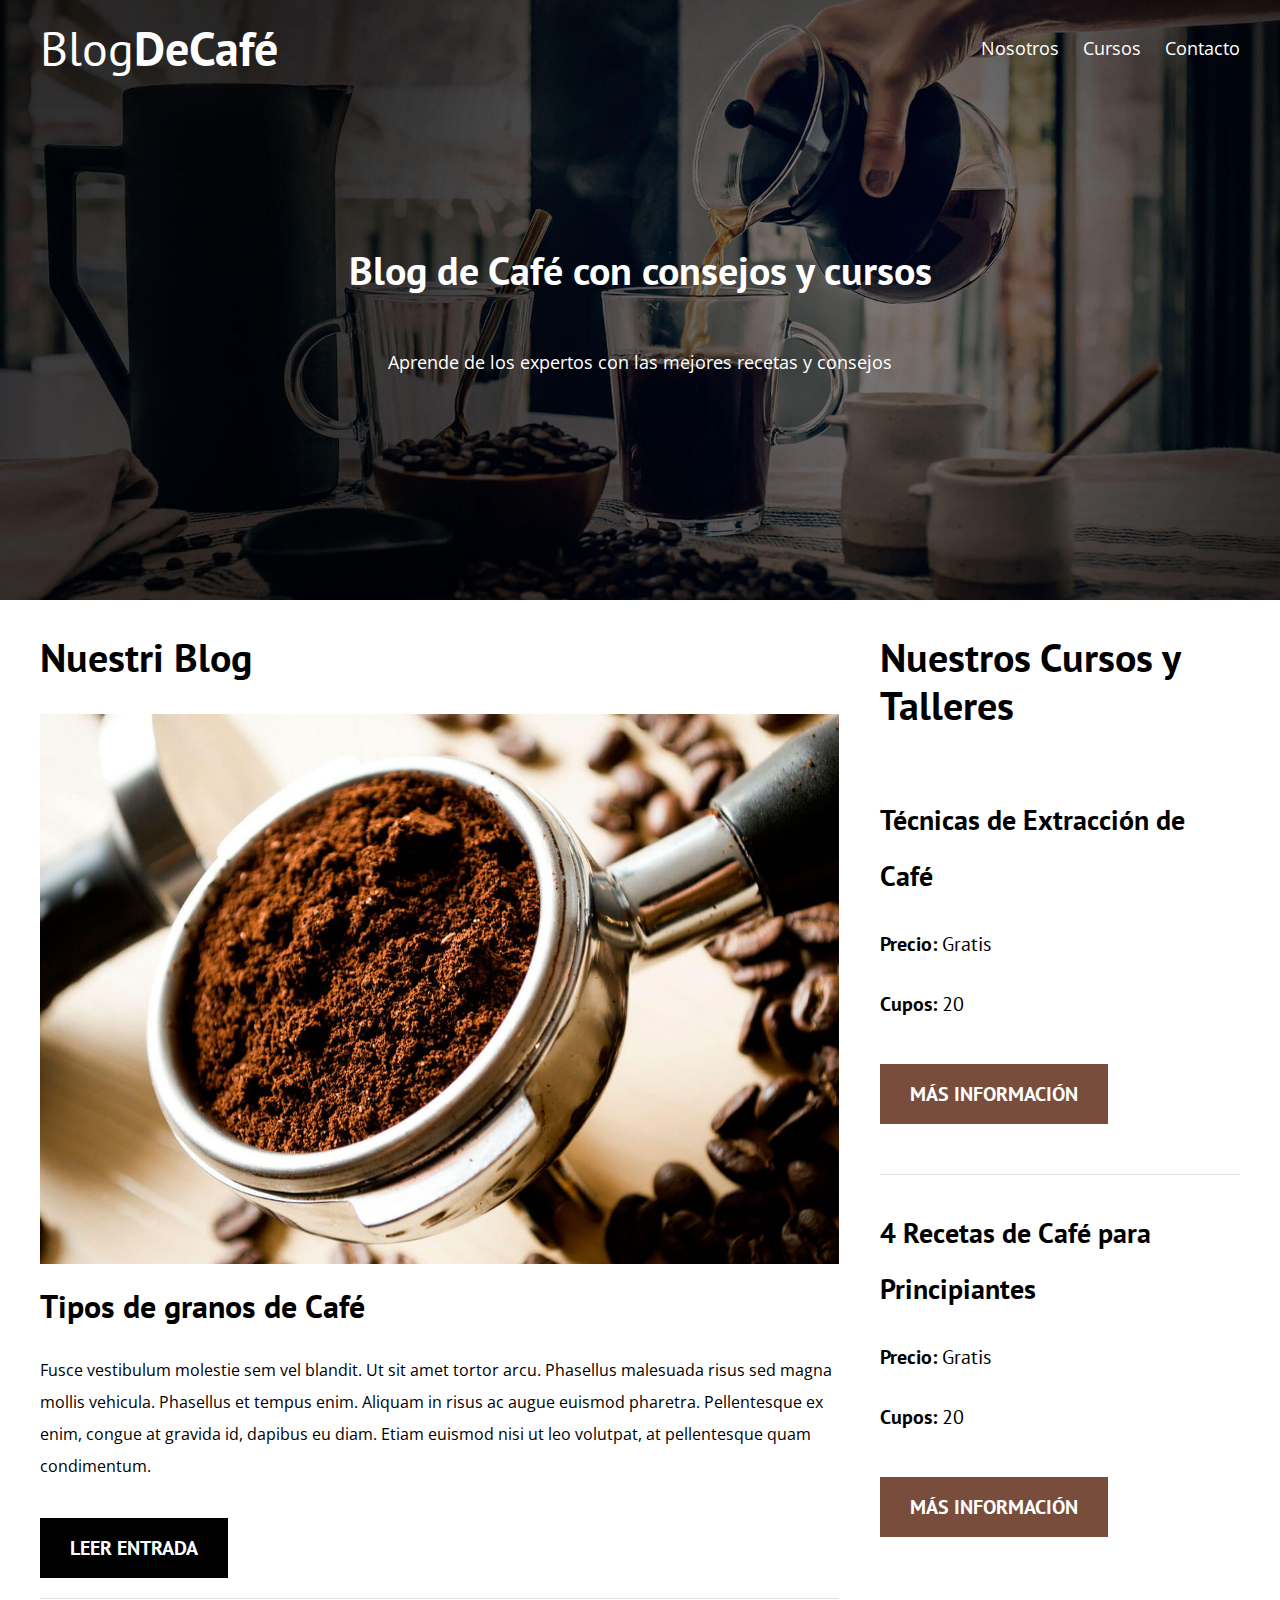
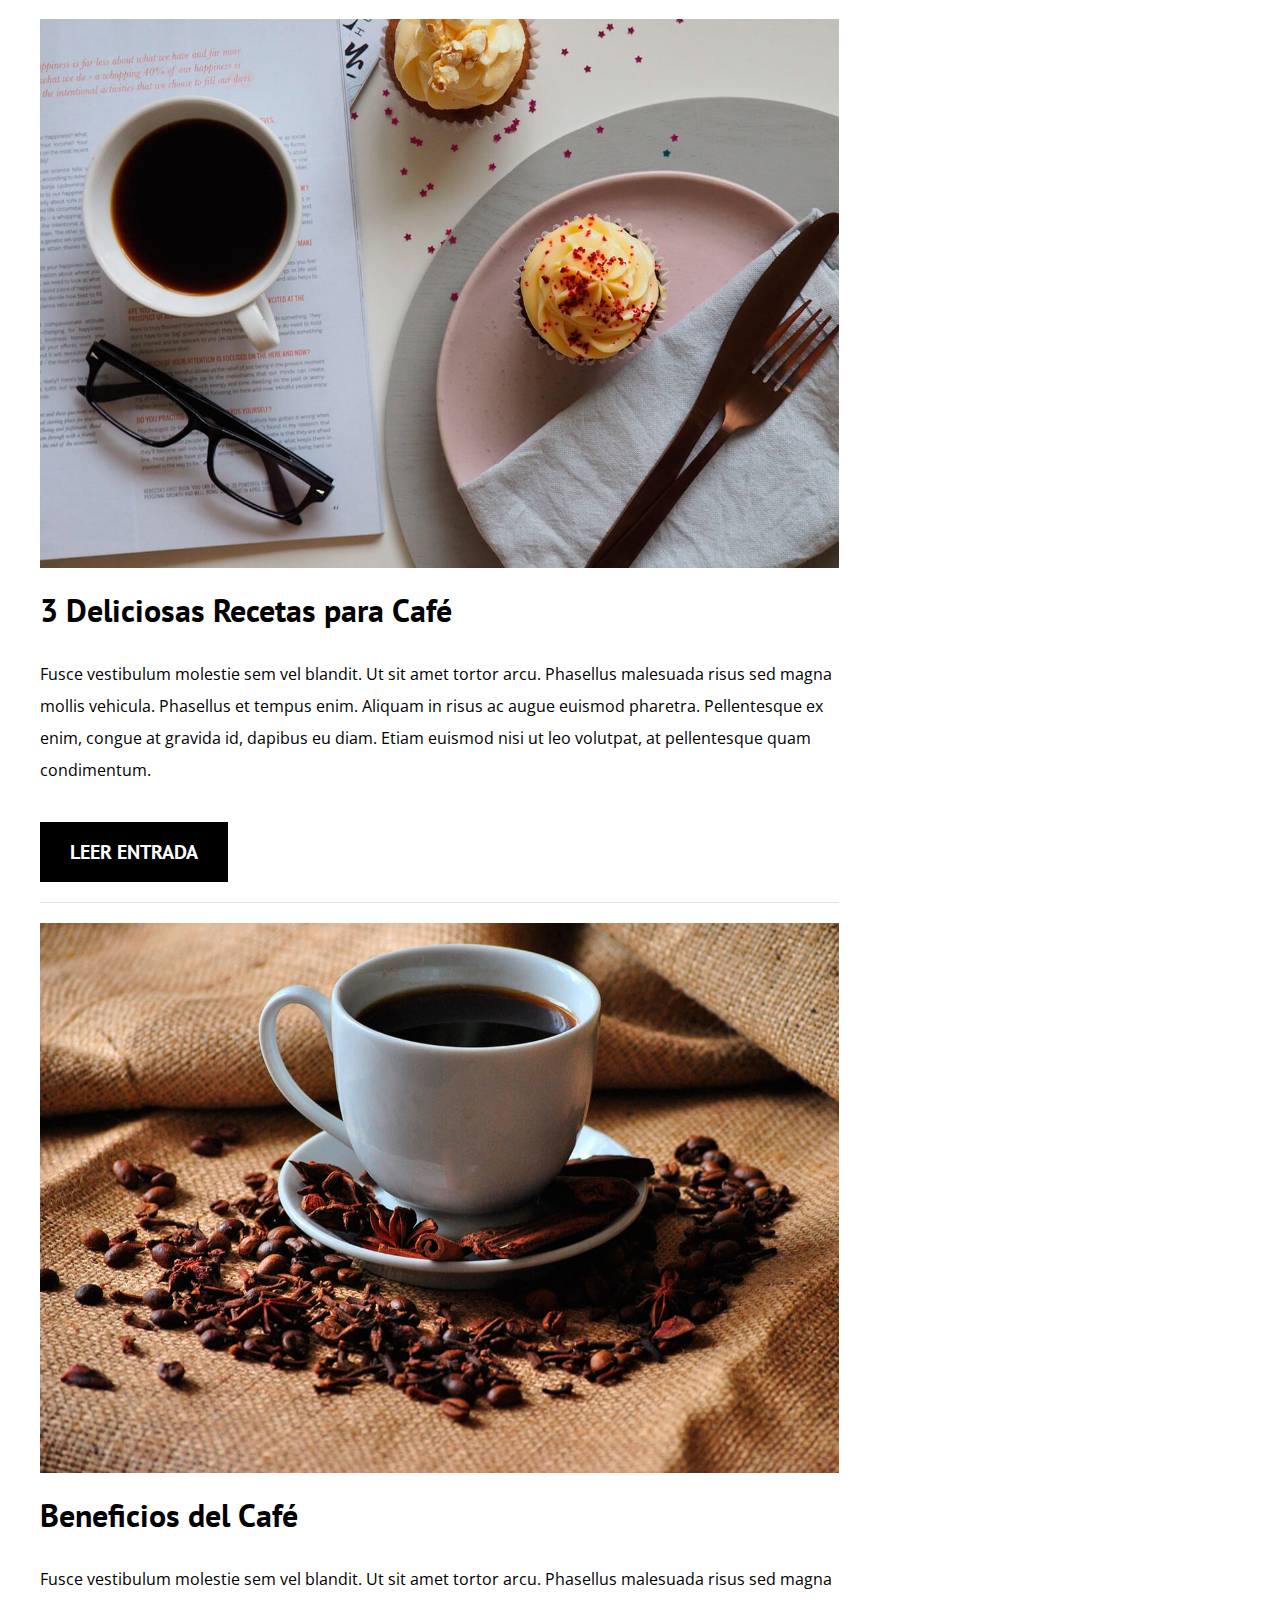
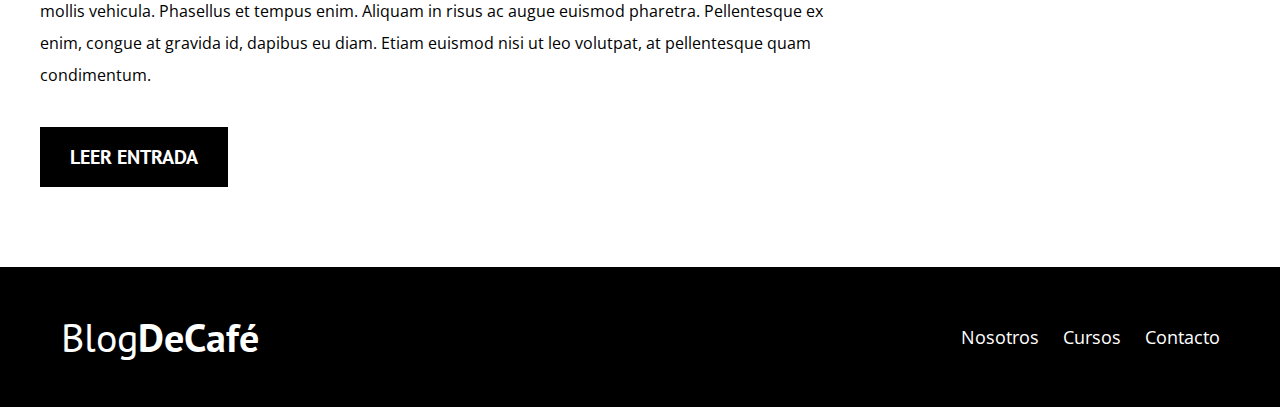
<file: index.html>
<!DOCTYPE html>
<html lang="en">
<head>
    <meta charset="UTF-8">
    <meta name="viewport" content="width=device-width, initial-scale=1.0">
    <title>BlogDeCafé</title>
    <link href="https://fonts.googleapis.com/css2?family=Open+Sans&family=PT+Sans:wght@400;700&display=swap" rel="stylesheet">
    <link rel="stylesheet" href="css/normalize.css">
    <link rel="stylesheet" href="css/style.css">
</head>
<body>

    <header class="site-header">
        <div class="contenedor">
            <div class="barra">
                <a href="index.html">
                    <h1 class="no-margin">Blog<span>DeCafé</span></h1>
                </a>
                
                <nav class="navegacion">
                    <a href="nosotros.html">Nosotros</a>
                    <a href="cursos.html">Cursos</a>
                    <a href="contactos.html">Contacto</a>
                </nav>
            </div><!--Barra-->
            
            <div class="texto-header">
                <h2 class="no-margin">Blog de Café con consejos y cursos</h2>
                <p class="no-margin">Aprende de los expertos con las mejores recetas y consejos</p>
            </div>
        </div><!--Contenedor-->
    </header>

     <div class="contenido-principal contenedor">
        <main class="blog">
            <h2>Nuestri Blog</h2>
            <article class="entrada-blog">
                <div class="imagen">
                    <img src="img/blog1.jpg" alt="Imagen de Blog 1">
                </div>
                <div class="contenido-blog">
                    <h3 class="no-margin">Tipos de granos de Café</h3>
                    <p>Fusce vestibulum molestie sem vel blandit. Ut sit amet tortor arcu.
                     Phasellus malesuada risus sed magna mollis vehicula. Phasellus et tempus enim. 
                     Aliquam in risus ac augue euismod pharetra. Pellentesque ex enim, congue at gravida id, dapibus eu diam. 
                     Etiam euismod nisi ut leo volutpat, at pellentesque quam condimentum.</p>
                    <a href="entrada.html" class="btn btn-primario">Leer entrada</a>
                </div>
            </article>

            <article class="entrada-blog">
                <div class="imagen">
                    <img src="img/blog2.jpg" alt="Imagen de Blog 1">
                </div>
                <div class="contenido-blog">
                    <h3 class="no-margin">3 Deliciosas Recetas para Café</h3>
                    <p>Fusce vestibulum molestie sem vel blandit. Ut sit amet tortor arcu.
                     Phasellus malesuada risus sed magna mollis vehicula. Phasellus et tempus enim. 
                     Aliquam in risus ac augue euismod pharetra. Pellentesque ex enim, congue at gravida id, dapibus eu diam. 
                     Etiam euismod nisi ut leo volutpat, at pellentesque quam condimentum.</p>
                    <a href="entrada.html" class="btn btn-primario">Leer entrada</a>
                </div>
            </article>

            <article class="entrada-blog">
                <div class="imagen">
                    <img src="img/blog3.jpg" alt="Imagen de Blog 1">
                </div>
                <div class="contenido-blog">
                    <h3 class="no-margin">Beneficios del Café</h3>
                    <p>Fusce vestibulum molestie sem vel blandit. Ut sit amet tortor arcu.
                     Phasellus malesuada risus sed magna mollis vehicula. Phasellus et tempus enim. 
                     Aliquam in risus ac augue euismod pharetra. Pellentesque ex enim, congue at gravida id, dapibus eu diam. 
                     Etiam euismod nisi ut leo volutpat, at pellentesque quam condimentum.</p>
                    <a href="entrada.html" class="btn btn-primario">Leer entrada</a>
                </div>
            </article>

        </main>

        <aside class="cursos">
            <h2>Nuestros Cursos y Talleres</h2>

            <ul class="cursos-lista">
                <li class="curso">
                    <h4 class="no-margin">Técnicas de Extracción de Café</h4>
                    <p>Precio: <span>Gratis</span></p>
                    <p>Cupos: <span>20</span></p>
                    <a href="cursos.html" class="btn btn-segundario">Más Información</a>
                </li>
                <li class="curso">
                    <h4 class="no-margin">4 Recetas de Café para Principiantes</h4>
                    <p>Precio: <span>Gratis</span></p>
                    <p>Cupos: <span>20</span></p>
                    <a href="cursos.html" class="btn btn-segundario">Más Información</a>
                </li>
            </ul>

        </aside><!--contenido-principal-->

     </div>

     <footer class="site-footer">
        <div class="contenedor">
            <div class="barra">
                <p class="no-margin">Blog<span>DeCafé</span></p>
                <nav class="navegacion">
                    <a href="nosotros.html">Nosotros</a>
                    <a href="cursos.html">Cursos</a>
                    <a href="contactos.html">Contacto</a>
                </nav>
            </div>
        </div>

     </footer>
    
</body>
</html>
</file>
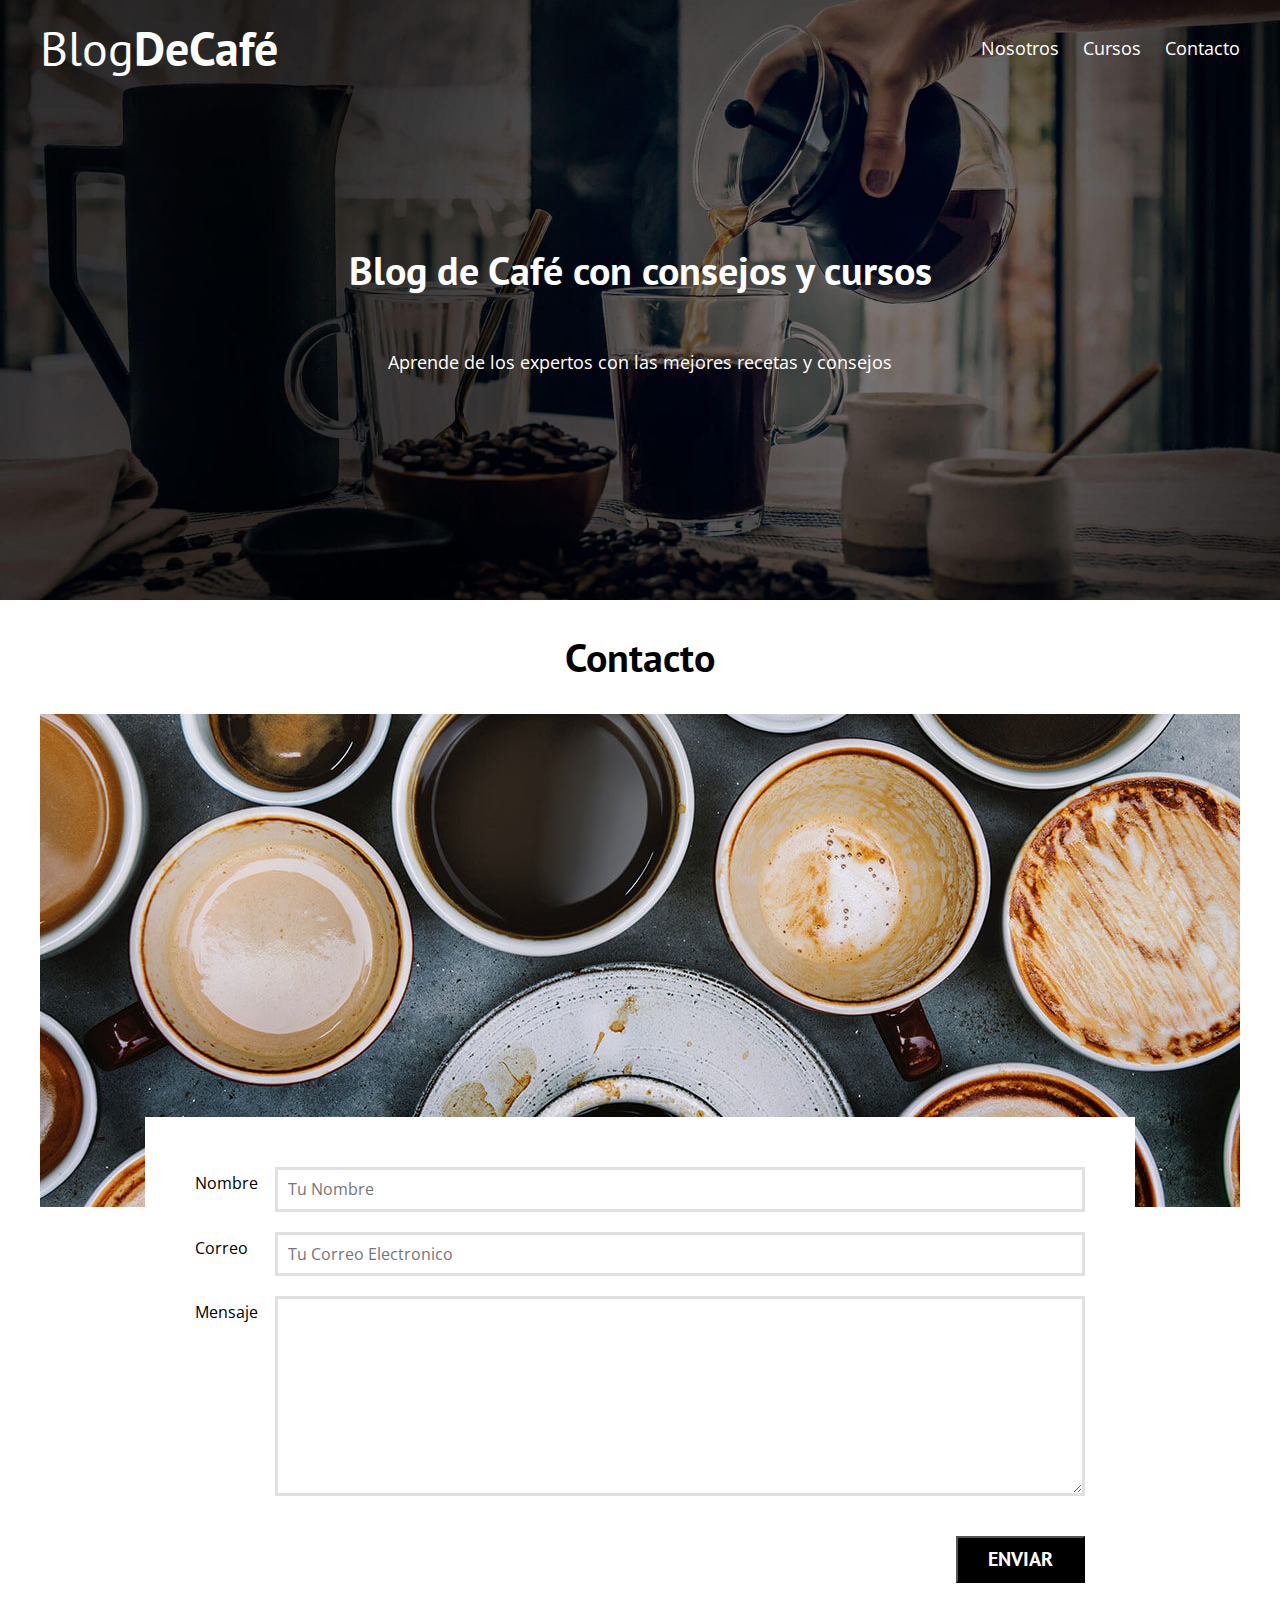
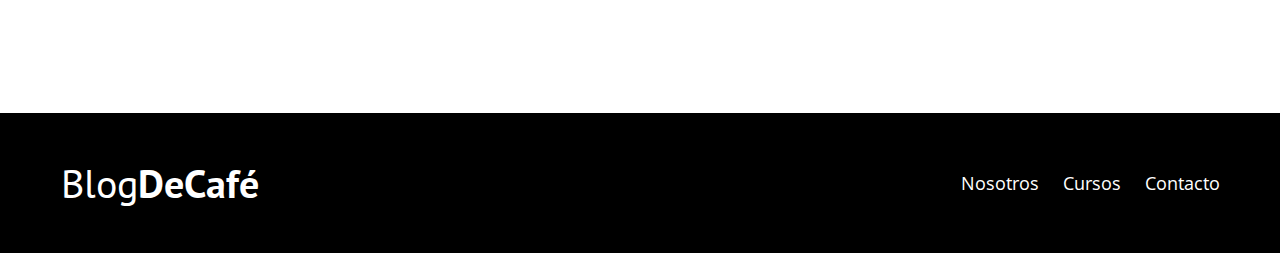
<file: contactos.html>
<!DOCTYPE html>
<html lang="en">
<head>
    <meta charset="UTF-8">
    <meta name="viewport" content="width=device-width, initial-scale=1.0">
    <title>BlogDeCafé - Contacto</title>
    <link href="https://fonts.googleapis.com/css2?family=Open+Sans&family=PT+Sans:wght@400;700&display=swap" rel="stylesheet">
    <link rel="stylesheet" href="css/normalize.css">
    <link rel="stylesheet" href="css/style.css">
</head>
<body>

    <header class="site-header">
        <div class="contenedor">
            <div class="barra">
                <a href="index.html">
                    <h1 class="no-margin">Blog<span>DeCafé</span></h1>
                </a>
                
                <nav class="navegacion">
                    <a href="nosotros.html">Nosotros</a>
                    <a href="cursos.html">Cursos</a>
                    <a href="contactos.html">Contacto</a>
                </nav>
            </div><!--Barra-->
            
            <div class="texto-header">
                <h2 class="no-margin">Blog de Café con consejos y cursos</h2>
                <p class="no-margin">Aprende de los expertos con las mejores recetas y consejos</p>
            </div>
        </div><!--Contenedor-->
    </header>

    <main class="contenedor">
        <h2 class="centrar-texto">Contacto</h2>

        <div class="grid centrar-columnas">
            <div class="columnas-12">
                <img src="/img/contacto.jpg" alt="Imagen Contacto">
            </div>

            <div class="formulario-contacto columnas-10">
                <form action="#">
                    <div class="campo">
                        <label for="nombre">Nombre</label>
                        <input type="text" id="nombre" placeholder="Tu Nombre">
                    </div>
                    <div class="campo">
                        <label for="email">Correo</label>
                        <input type="email" id="email" placeholder="Tu Correo Electronico">
                    </div>
                    <div class="campo mensaje">
                        <label for="mensaje">Mensaje</label>
                        <textarea id="mensaje"></textarea>
                    </div>
                    <div class="campo enviar">
                        <input type="submit" value="Enviar" class="btn btn-primario">
                    </div>
                </form>
            </div>
        </div>
    </main>

    <footer class="site-footer">
        <div class="contenedor">
            <div class="barra">
                <p class="no-margin">Blog<span>DeCafé</span></p>
                <nav class="navegacion">
                    <a href="nosotros.html">Nosotros</a>
                    <a href="cursos.html">Cursos</a>
                    <a href="contactos.html">Contacto</a>
                </nav>
            </div>
        </div>

     </footer>
    
</body>
</html>
</file>
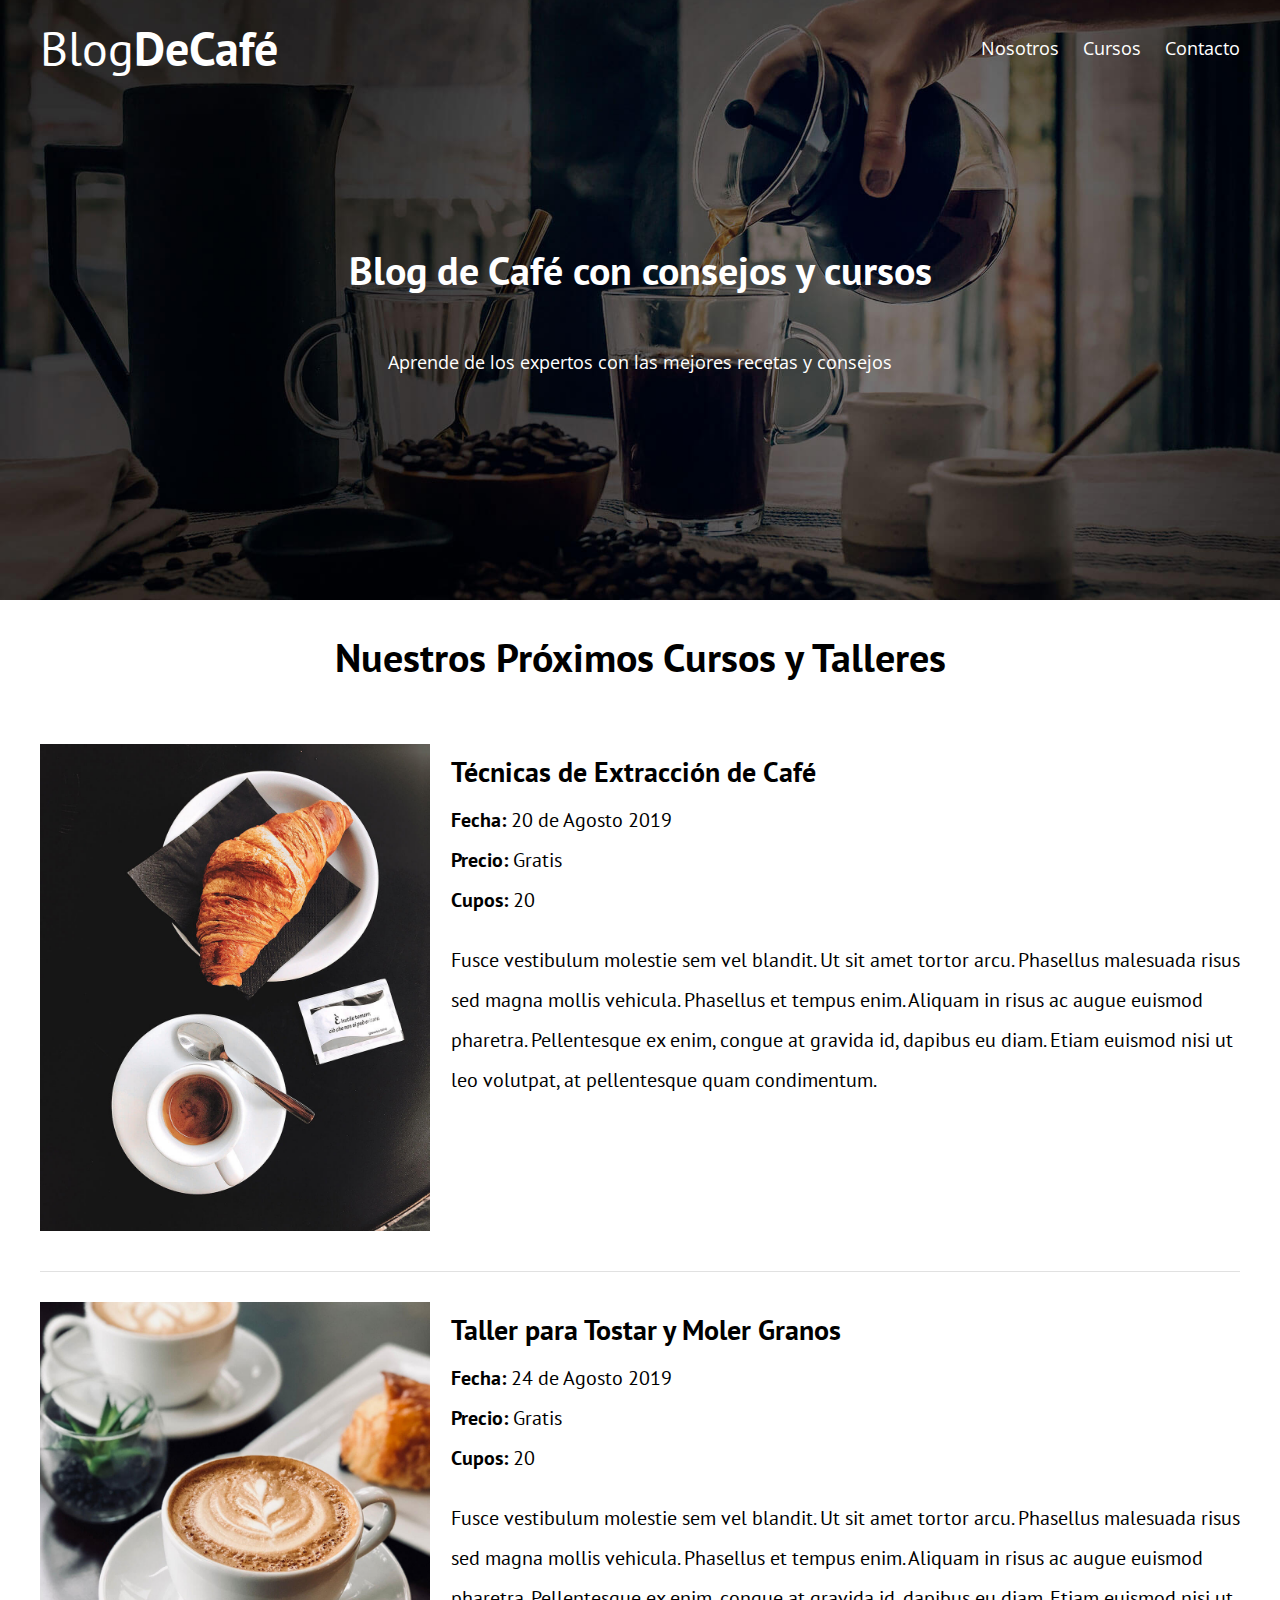
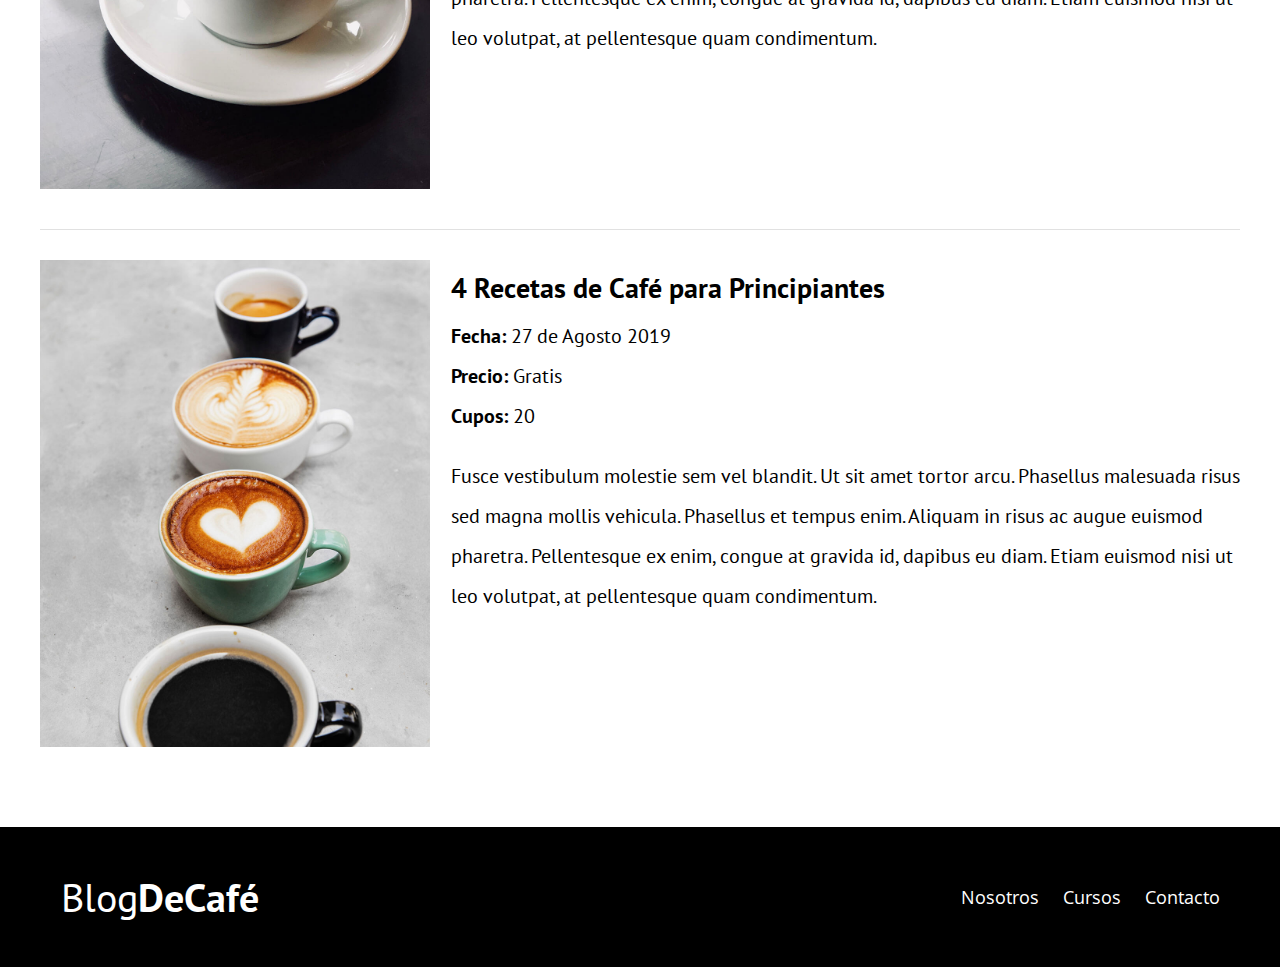
<file: cursos.html>
<!DOCTYPE html>
<html lang="en">
<head>
    <meta charset="UTF-8">
    <meta name="viewport" content="width=device-width, initial-scale=1.0">
    <title>BlogDeCafé - Cursos</title>
    <link href="https://fonts.googleapis.com/css2?family=Open+Sans&family=PT+Sans:wght@400;700&display=swap" rel="stylesheet">
    <link rel="stylesheet" href="css/normalize.css">
    <link rel="stylesheet" href="css/style.css">
</head>
<body>

    <header class="site-header">
        <div class="contenedor">
            <div class="barra">
                <a href="index.html">
                    <h1 class="no-margin">Blog<span>DeCafé</span></h1>
                </a>
                
                <nav class="navegacion">
                    <a href="nosotros.html">Nosotros</a>
                    <a href="cursos.html">Cursos</a>
                    <a href="contactos.html">Contacto</a>
                </nav>
            </div><!--Barra-->
            
            <div class="texto-header">
                <h2 class="no-margin">Blog de Café con consejos y cursos</h2>
                <p class="no-margin">Aprende de los expertos con las mejores recetas y consejos</p>
            </div>
        </div><!--Contenedor-->
    </header>

    <main class="contenedor">
        <h2 class="centrar-texto">Nuestros Próximos Cursos y Talleres</h2>

        <article class="curso grid">
            <div class="columnas-4">
                <img src="/img/curso1.jpg" alt="Imagen Curso">
            </div>
            <div class="columnas-8">
                <h4 class="no-margin">Técnicas de Extracción de Café</h4>
                <p class="no-margin">Fecha: <span>20 de Agosto 2019</span></p>
                <p class="no-margin">Precio: <span>Gratis</span></p>
                <p class="no-margin">Cupos: <span>20</span></p>
                <p class="descripcion">Fusce vestibulum molestie sem vel blandit. Ut sit amet tortor arcu.
                    Phasellus malesuada risus sed magna mollis vehicula. Phasellus et tempus enim. 
                    Aliquam in risus ac augue euismod pharetra. Pellentesque ex enim, congue at gravida id, dapibus eu diam. 
                    Etiam euismod nisi ut leo volutpat, at pellentesque quam condimentum.</p>
            </div>
        </article>

        <article class="curso grid">
            <div class="columnas-4">
                <img src="/img/curso2.jpg" alt="Imagen Curso">
            </div>
            <div class="columnas-8">
                <h4 class="no-margin">Taller para Tostar y Moler Granos</h4>
                <p class="no-margin">Fecha: <span>24 de Agosto 2019</span></p>
                <p class="no-margin">Precio: <span>Gratis</span></p>
                <p class="no-margin">Cupos: <span>20</span></p>
                <p class="descripcion">Fusce vestibulum molestie sem vel blandit. Ut sit amet tortor arcu.
                    Phasellus malesuada risus sed magna mollis vehicula. Phasellus et tempus enim. 
                    Aliquam in risus ac augue euismod pharetra. Pellentesque ex enim, congue at gravida id, dapibus eu diam. 
                    Etiam euismod nisi ut leo volutpat, at pellentesque quam condimentum.</p>
            </div>
        </article>

        <article class="curso grid">
            <div class="columnas-4">
                <img src="/img/curso3.jpg" alt="Imagen Curso">
            </div>
            <div class="columnas-8">
                <h4 class="no-margin">4 Recetas de Café para Principiantes</h4>
                <p class="no-margin">Fecha: <span>27 de Agosto 2019</span></p>
                <p class="no-margin">Precio: <span>Gratis</span></p>
                <p class="no-margin">Cupos: <span>20</span></p>
                <p class="descripcion">Fusce vestibulum molestie sem vel blandit. Ut sit amet tortor arcu.
                    Phasellus malesuada risus sed magna mollis vehicula. Phasellus et tempus enim. 
                    Aliquam in risus ac augue euismod pharetra. Pellentesque ex enim, congue at gravida id, dapibus eu diam. 
                    Etiam euismod nisi ut leo volutpat, at pellentesque quam condimentum.</p>
            </div>
        </article>
    </main>

    <footer class="site-footer">
        <div class="contenedor">
            <div class="barra">
                <p class="no-margin">Blog<span>DeCafé</span></p>
                <nav class="navegacion">
                    <a href="nosotros.html">Nosotros</a>
                    <a href="cursos.html">Cursos</a>
                    <a href="contactos.html">Contacto</a>
                </nav>
            </div>
        </div>

     </footer>
    
</body>
</html>
</file>
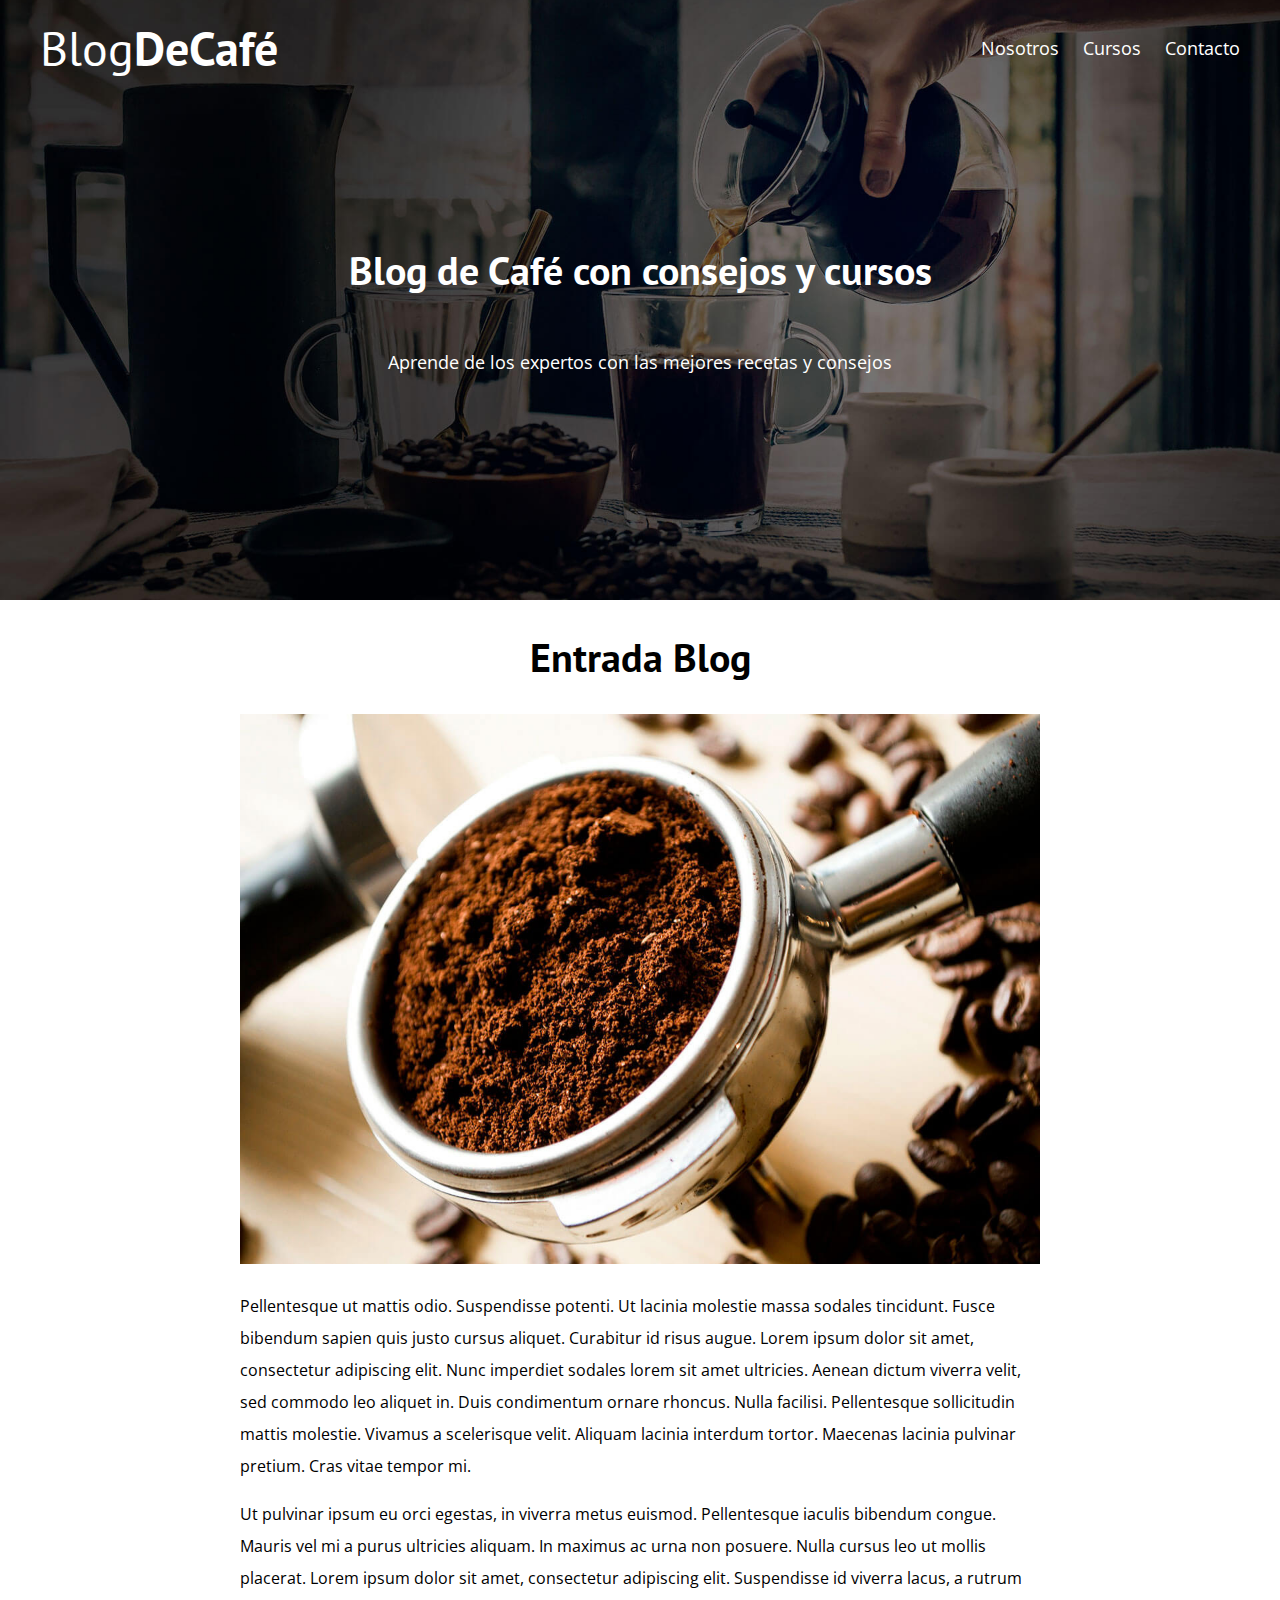
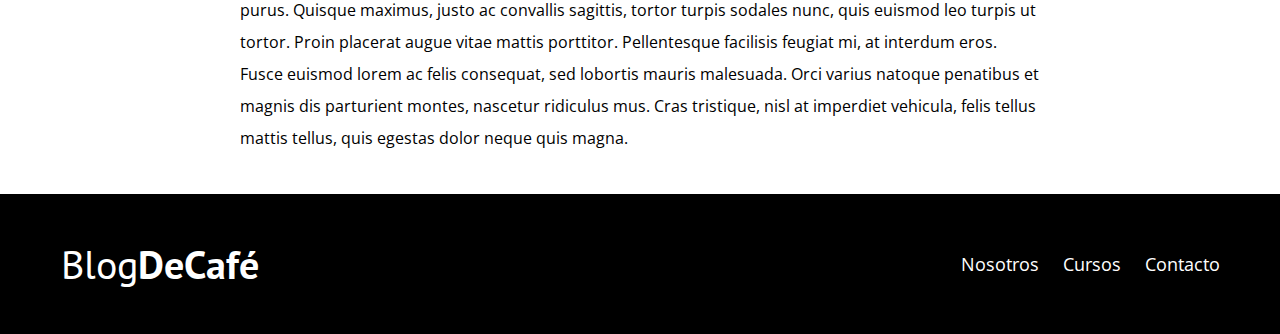
<file: entrada.html>
<!DOCTYPE html>
<html lang="en">
<head>
    <meta charset="UTF-8">
    <meta name="viewport" content="width=device-width, initial-scale=1.0">
    <title>BlogDeCafé - Cursos</title>
    <link href="https://fonts.googleapis.com/css2?family=Open+Sans&family=PT+Sans:wght@400;700&display=swap" rel="stylesheet">
    <link rel="stylesheet" href="css/normalize.css">
    <link rel="stylesheet" href="css/style.css">
</head>
<body>

    <header class="site-header">
        <div class="contenedor">
            <div class="barra">
                <a href="index.html">
                    <h1 class="no-margin">Blog<span>DeCafé</span></h1>
                </a>
                
                <nav class="navegacion">
                    <a href="nosotros.html">Nosotros</a>
                    <a href="cursos.html">Cursos</a>
                    <a href="contactos.html">Contacto</a>
                </nav>
            </div><!--Barra-->
            
            <div class="texto-header">
                <h2 class="no-margin">Blog de Café con consejos y cursos</h2>
                <p class="no-margin">Aprende de los expertos con las mejores recetas y consejos</p>
            </div>
        </div><!--Contenedor-->
    </header>

    <main class="contenedor centrar-contenido">
        <h2 class="centrar-texto">Entrada Blog</h2>
        <div class="imagen">
            <img src="/img/blog1.jpg" alt="Imagen Blog">
        </div>
        <p>Pellentesque ut mattis odio. Suspendisse potenti. Ut lacinia molestie massa sodales tincidunt. 
            Fusce bibendum sapien quis justo cursus aliquet. Curabitur id risus augue. Lorem ipsum dolor sit amet,
            consectetur adipiscing elit. Nunc imperdiet sodales lorem sit amet ultricies. Aenean dictum viverra 
            velit, sed commodo leo aliquet in. Duis condimentum ornare rhoncus. Nulla facilisi. Pellentesque 
            sollicitudin mattis molestie. Vivamus a scelerisque velit. Aliquam lacinia interdum tortor. Maecenas 
            lacinia pulvinar pretium. Cras vitae tempor mi.</p>

        <p>Ut pulvinar ipsum eu orci egestas, in viverra metus euismod. Pellentesque iaculis bibendum congue.
            Mauris vel mi a purus ultricies aliquam. In maximus ac urna non posuere. Nulla cursus leo ut mollis
            placerat. Lorem ipsum dolor sit amet, consectetur adipiscing elit. Suspendisse id viverra lacus, a 
            rutrum purus. Quisque maximus, justo ac convallis sagittis, tortor turpis sodales nunc, quis euismod
            leo turpis ut tortor. Proin placerat augue vitae mattis porttitor. Pellentesque facilisis feugiat mi, 
            at interdum eros. Fusce euismod lorem ac felis consequat, sed lobortis mauris malesuada. 
            Orci varius natoque penatibus et magnis dis parturient montes, nascetur ridiculus mus. 
            Cras tristique, nisl at imperdiet vehicula, felis tellus mattis tellus, quis egestas dolor neque quis 
            magna.</p>
    </main>

    <footer class="site-footer">
        <div class="contenedor">
            <div class="barra">
                <p class="no-margin">Blog<span>DeCafé</span></p>
                <nav class="navegacion">
                    <a href="nosotros.html">Nosotros</a>
                    <a href="cursos.html">Cursos</a>
                    <a href="contactos.html">Contacto</a>
                </nav>
            </div>
        </div>

     </footer>
    
</body>
</html>
</file>
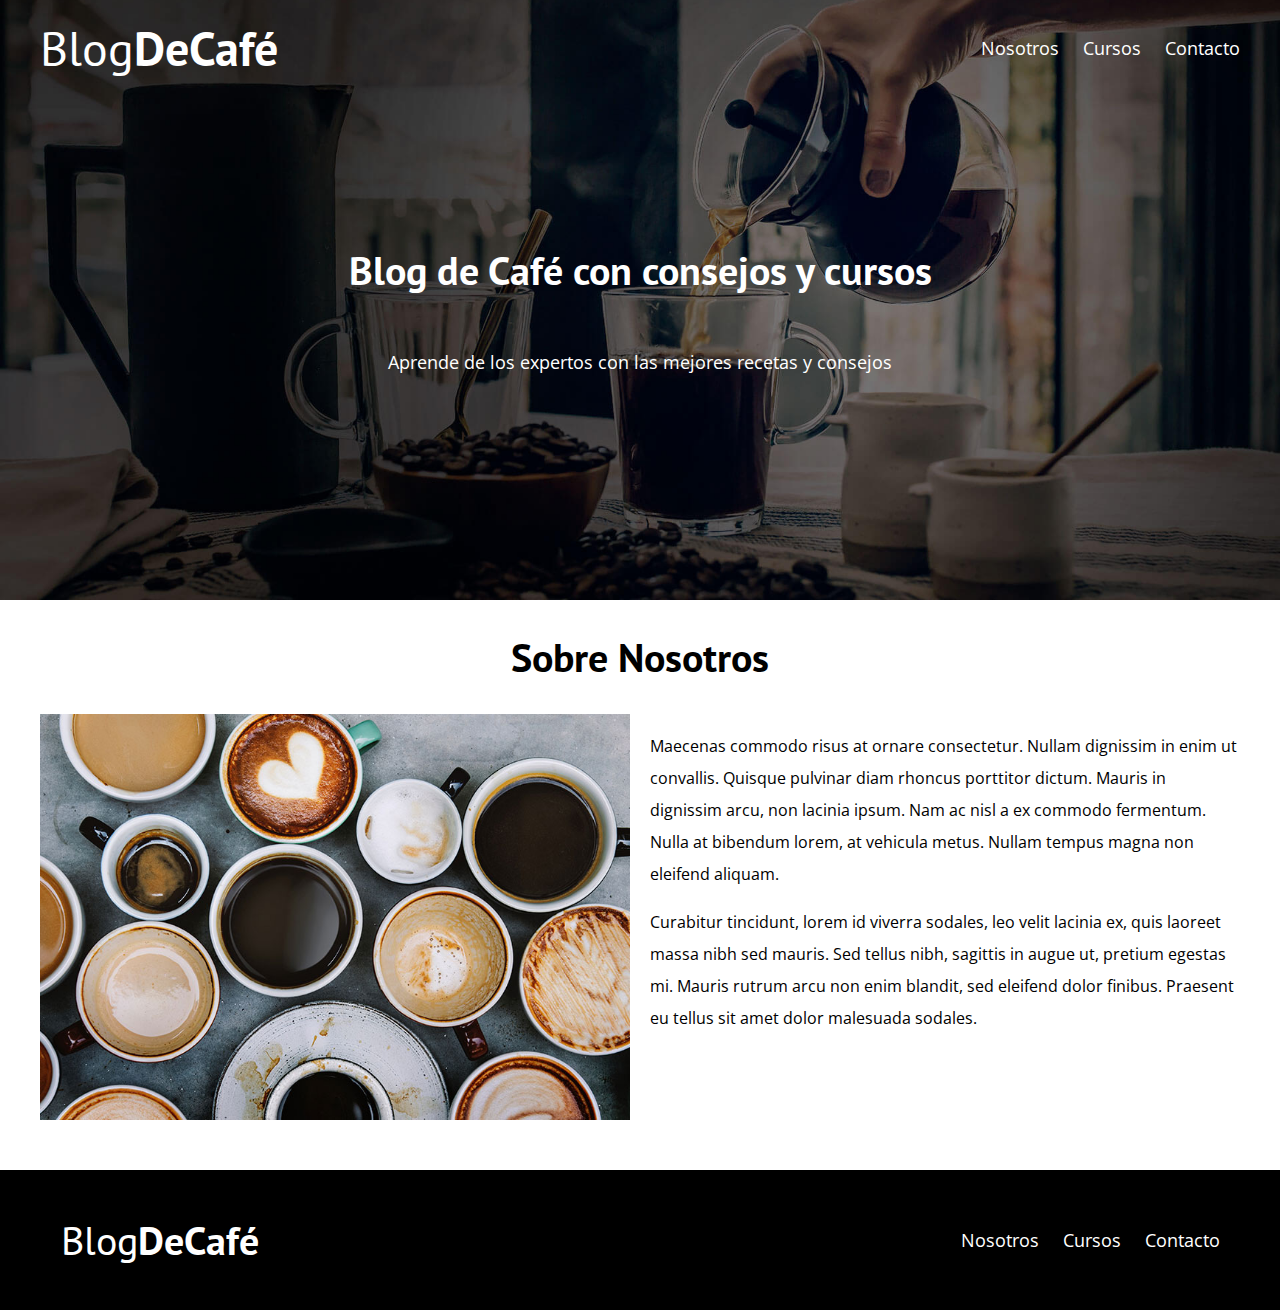
<file: nosotros.html>
<!DOCTYPE html>
<html lang="en">
<head>
    <meta charset="UTF-8">
    <meta name="viewport" content="width=device-width, initial-scale=1.0">
    <title>BlogDeCafé - Nosotros</title>
    <link href="https://fonts.googleapis.com/css2?family=Open+Sans&family=PT+Sans:wght@400;700&display=swap" rel="stylesheet">
    <link rel="stylesheet" href="css/normalize.css">
    <link rel="stylesheet" href="css/style.css">
</head>
<body>

    <header class="site-header">
        <div class="contenedor">
            <div class="barra">
                <a href="index.html">
                    <h1 class="no-margin">Blog<span>DeCafé</span></h1>
                </a>
                
                <nav class="navegacion">
                    <a href="nosotros.html">Nosotros</a>
                    <a href="cursos.html">Cursos</a>
                    <a href="contactos.html">Contacto</a>
                </nav>
            </div><!--Barra-->
            
            <div class="texto-header">
                <h2 class="no-margin">Blog de Café con consejos y cursos</h2>
                <p class="no-margin">Aprende de los expertos con las mejores recetas y consejos</p>
            </div>
        </div><!--Contenedor-->
    </header>

    <main class="contenedor">
        <h2 class="centrar-texto">Sobre Nosotros</h2>
        <div class="grid">
            <div class="columnas-6">
                <img src="/img/nosotros.jpg" alt="Imagen Nosotros">
            </div>
            <div class="columnas-6">
                <p>Maecenas commodo risus at ornare consectetur. Nullam dignissim in enim ut convallis.
                Quisque pulvinar diam rhoncus porttitor dictum. Mauris in dignissim arcu, non lacinia ipsum.
                Nam ac nisl a ex commodo fermentum. Nulla at bibendum lorem, at vehicula metus.
                Nullam tempus magna non eleifend aliquam.</p>
                <p>Curabitur tincidunt, lorem id viverra sodales, leo
                velit lacinia ex, quis laoreet massa nibh sed mauris. Sed tellus nibh, sagittis in augue ut, 
                pretium egestas mi. Mauris rutrum arcu non enim blandit, sed eleifend dolor finibus. 
                Praesent eu tellus sit amet dolor malesuada sodales.</p>
            </div>
        </div>

    </main>

    <footer class="site-footer">
        <div class="contenedor">
            <div class="barra">
                <p class="no-margin">Blog<span>DeCafé</span></p>
                <nav class="navegacion">
                    <a href="nosotros.html">Nosotros</a>
                    <a href="cursos.html">Cursos</a>
                    <a href="contactos.html">Contacto</a>
                </nav>
            </div>
        </div>

     </footer>
    
</body>
</html>
</file>
<file: css/style.css>
html{
    box-sizing: border-box;
    font-size: 62.5%; /*rems valen 10px*/
}
*,*:before, :after{
    box-sizing: inherit;
}
body{
    font-family: 'Open Sans', sans-serif;
    font-size: 1.6rem;
    line-height: 2;
}
/*Globales*/
.contenedor{
    max-width: 120rem;
    width: 95%;
    margin: 0 auto;
}

h1, h2, h3, h4{font-family: 'PT Sans', sans-serif;}

h1{
    font-size: 4.8rem;
}
h2{
    font-size: 4rem;
    line-height: 1.2;
}
h3{
    font-size: 3.2rem;
}
h4{
    font-size: 2.8rem;
}

img{
    max-width: 100%;
}

/*Utilidades*/
.no-margin{
    margin: 0;
}
.centrar-texto{
    text-align: center;
}
.centrar-contenido{
    max-width: 80rem;
}

/*Grid*/
@media (min-width: 786px) {
    .grid{
        display: flex;
        justify-content: space-between;
        flex-wrap: wrap;
    }
    .centrar-columnas{
        justify-content: center;
    }
    .columnas-4{
        flex: 0 0 calc(33.3% - 1rem);
    }
    .columnas-6{
        flex: 0 0 calc(50% - 1rem);
    }
    .columnas-8{
        flex: 0 0 calc(66.6% - 1rem);
    }
    .columnas-10{
        flex: 0 0 calc(83.3% - 1rem);
    }
    .columnas-12{
        flex: 0 0 100%;
    }
    
}

/*Botones*/
.btn{
    display: block;
    text-align: center;
    padding: 1rem 3rem;
    margin: 2rem 0;
    margin-top: 2rem;
    color: #ffff;
    text-decoration: none;
    font-family: 'PT Sans', sans-serif;
    font-weight: 700;
    text-transform: uppercase;
    font-size: 2rem;
    flex: 0 0 100%;
}
.btn:hover{
    cursor: pointer;
}
@media (min-width: 768px) {
    .btn{
        display: inline-block;
        flex: 0 0 auto;
    }
    
}
.btn-primario{
    background-color: #000;
}
.btn-segundario{
    background-color: #784d3c;
}

/*Header*/

@media (min-width:768px){
    .barra{
        display: flex;
        justify-content: space-between;
        align-items: center;
    }
}
.site-header{
    background-image: url(../img/banner.jpg);
    background-repeat: no-repeat;
    background-position: center center;
    background-size: cover;
    height: 60rem;
}
.site-header a{
    color: #ffff;
    text-decoration: none;
}
.site-header h1{
    text-align: center;
    font-weight: 400;
}
.site-header h1 span{
    font-weight: 700;
}

/*Navegacion*/

.navegacion a{
    text-align: center;
    display: block;
    font-size: 1.8rem;
    color: #ffff;
    text-decoration: none;
}
.navegacion a:hover{
    color: #929292;
}
@media (min-width:768px){
    .navegacion a{
        display: inline;
        margin-right: 2rem;    
    }
    .navegacion a:last-of-type{
        margin: 0;
    }
}

/*Texto Header*/

.texto-header{
    color: #ffff;
    text-align: center;
    margin-top: 5rem;
}
@media (min-width: 768px) {
    .texto-header{
        margin-top: 15rem;
    }
    
}
.texto-header p{
    font-size: 1.8rem;
    margin-top: 5rem;
}

/*Contenido Principal HOME*/

.contenido-principal{
    display: flex;
    flex-wrap: wrap;
}
.blog, 
.cursos{
    flex: 0 0 100%;
}
.cursos{
    order: -1;
}
@media (min-width: 768px) {
    .contenido-principal{
        justify-content: space-between;
    }
    .blog{
        flex-basis: 66.6%;
        order: -1;
    }
    .cursos{
        flex-basis: calc(33.3% - 4rem);
    }
}
/*Opcional*/
.entrada-blog{
    margin-bottom: 2rem;
    border-bottom: 1px solid #e1e1e1;
}
.entrada-blog:last-of-type{
    border: none;
}

/*Cursos ASIDE*/
.cursos-lista{
    padding: 0;
    list-style: none;
}
.curso{
    padding-top: 3rem;
    padding-bottom: 3rem;
    border-bottom: 1px solid #e1e1e1;
}
.curso:last-of-type{
    border: none;
}
.curso p{
    font-family: 'PT Sans', sans-serif;
    font-weight: 700;
    font-size: 2rem;
}
.curso p span, .curso p.descripcion{
    font-weight: 400;
}

/*Footer*/
.site-footer{
    background-color: #000;
    padding: 3rem;
    margin-top: 4rem;
}
.site-footer p{
    color: #ffff;
    font-size: 4rem;
    font-weight: 400;
    font-family: 'PT Sans', sans-serif;
    text-align: center;
}
.site-footer p span{
    font-weight: 700;
}

/*Contacto*/
.formulario-contacto{
    background-color: #ffff;
    padding: 5rem;
}
@media (min-width: 768px) {
    .formulario-contacto{
        margin-top: -10rem;

    }
    
}
.formulario-contacto .campo{
    display: flex;
    justify-content: space-between;
    margin-bottom: 2rem;
}
.formulario-contacto .campo label{
    flex: 0 0 8rem;
}
.formulario-contacto .campo input:not([type="submit"]),
.formulario-contacto textarea{
    flex: 1;
    border: solid #e1e1e1;
    padding: 1rem;
}
.formulario-contacto textarea{
    height: 20rem;
}
.formulario-contacto .enviar{
    display: flex;
    justify-content: flex-end;
}
</file>
